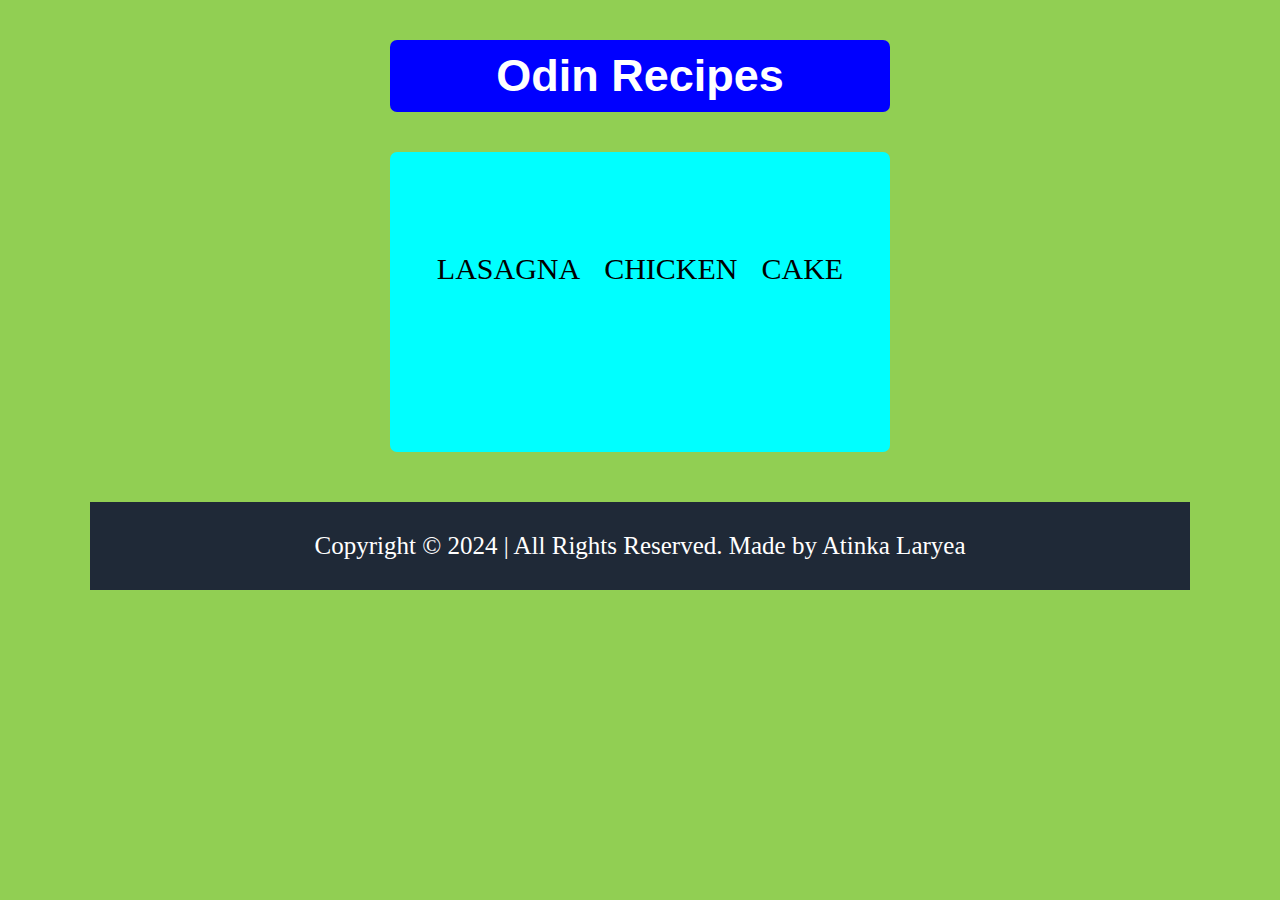
<file: index.html>
<!DOCTYPE html>
<html lang="en">
<head>
    <meta charset="UTF-8">
    <meta name="viewport" content="width=device-width, initial-scale=1.0">
    <title>ODIN RECIPES PROJECT</title>
    <link rel="stylesheet" href="style.css">
</head>
<body>
    <h1>Odin Recipes</h1>

    <ul>
        <li><a href="recipes/lasagna.html">LASAGNA</a></li>
        <li><a href="recipes/chicken.html">CHICKEN</a></li>
        <li><a href="recipes/cake.html">CAKE</a></li>
    </ul>

    <div class="footer">
        <div class="container">
            <div class="footer-p">
                <p>Copyright &copy; 2024 | All Rights Reserved. Made by Atinka Laryea</p>
            </div>

        </div>
    </div>
</body>
</html>
</file>
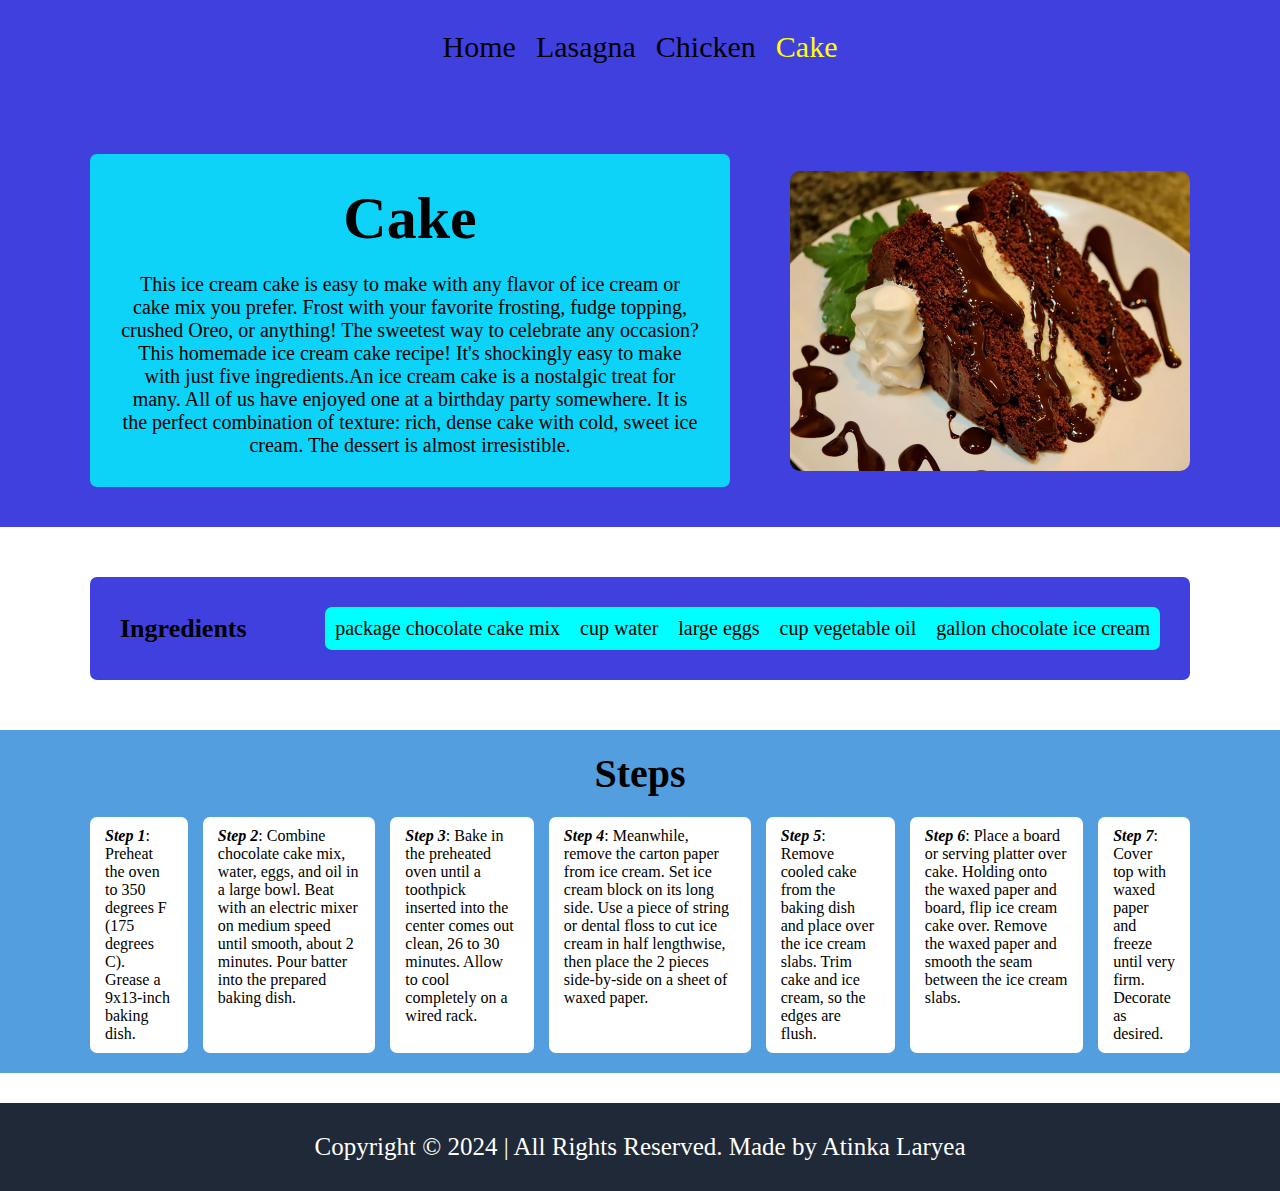
<file: recipes/cake.html>
<!DOCTYPE html>
<html lang="en">
<head>
    <meta charset="UTF-8">
    <meta name="viewport" content="width=device-width, initial-scale=1.0">
    <title>CAKE - ODIN RECIPES PROJECT</title>
    <link rel="stylesheet" href="recipe.css">
</head>
<body>

     <!-- Hero Section -->
<div class="navbar">
    <div class="container">
    <nav>
        <ul>
            <li><a href="../index.html">Home</a></li>
            <li><a href="./lasagna.html">Lasagna</a></li>
            <li><a href="./chicken.html">Chicken</a></li>
            <li><a href="./cake.html" class="active">Cake</a></li>
        </ul>
    </nav>
</div>
</div>

<div class="hero">
    <div class="container">
        <div class="hero-text">
    <h1>Cake</h1>
    <p>This ice cream cake is easy to make with any flavor of ice cream or cake mix you prefer. Frost with your favorite frosting, fudge topping, crushed Oreo, or anything! The sweetest way to celebrate any occasion? This homemade ice cream cake recipe! It's shockingly easy to make with just five ingredients.An ice cream cake is a nostalgic treat for many. All of us have enjoyed one at a birthday party somewhere. It is the perfect combination of texture: rich, dense cake with cold, sweet ice cream. The dessert is almost irresistible.</p>
</div>
    <img src="images/cake.webp" alt="An Image Of A Very Juicy And Nice Looking Cake." width="400">
</div>
</div>

<!-- Ingredient Section -->
<div class="ingredients">
    <div class="container">
    <h2>Ingredients</h2>

    <ul>
        <li>package chocolate cake mix</li>
        <li>cup water</li>
        <li>large eggs</li>
        <li>cup vegetable oil</li>
        <li>gallon chocolate ice cream</li>
    </ul>
</div>
</div>

<!-- Steps Section -->
<div class="steps">
    <div class="container">
    <h2>Steps</h2>
    <ol>
        <div class="card">
        <li><strong><em>Step 1</em></strong>: Preheat the oven to 350 degrees F (175 degrees C). Grease a 9x13-inch baking dish.</li>
        </div>
        <div class="card">
        <li><strong><em>Step 2</em></strong>: Combine chocolate cake mix, water, eggs, and oil in a large bowl. Beat with an electric mixer on medium speed until smooth, about 2 minutes. Pour batter into the prepared baking dish.</li>
        </div>
        <div class="card">
        <li><strong><em>Step 3</em></strong>: Bake in the preheated oven until a toothpick inserted into the center comes out clean, 26 to 30 minutes. Allow to cool completely on a wired rack.</li>
        </div>
        <div class="card">
        <li><strong><em>Step 4</em></strong>: Meanwhile, remove the carton paper from ice cream. Set ice cream block on its long side. Use a piece of string or dental floss to cut ice cream in half lengthwise, then place the 2 pieces side-by-side on a sheet of waxed paper.</li>
        </div>
        <div class="card">
        <li><strong><em>Step 5</em></strong>: Remove cooled cake from the baking dish and place over the ice cream slabs. Trim cake and ice cream, so the edges are flush.</li>
        </div>
        <div class="card">
        <li><strong><em>Step 6</em></strong>: Place a board or serving platter over cake. Holding onto the waxed paper and board, flip ice cream cake over. Remove the waxed paper and smooth the seam between the ice cream slabs.</li>
        </div>
        <div class="card">
        <li><strong><em>Step 7</em></strong>: Cover top with waxed paper and freeze until very firm. Decorate as desired.</li>
        </div>
    </ol>
</div>
</div>

<!-- Footer Section -->
<div class="footer">
    <div class="container">
        <div class="footer-p">
            <p>Copyright &copy; 2024 | All Rights Reserved. Made by Atinka Laryea</p>
        </div>

    </div>
</div>
</body>
</html>
</file>
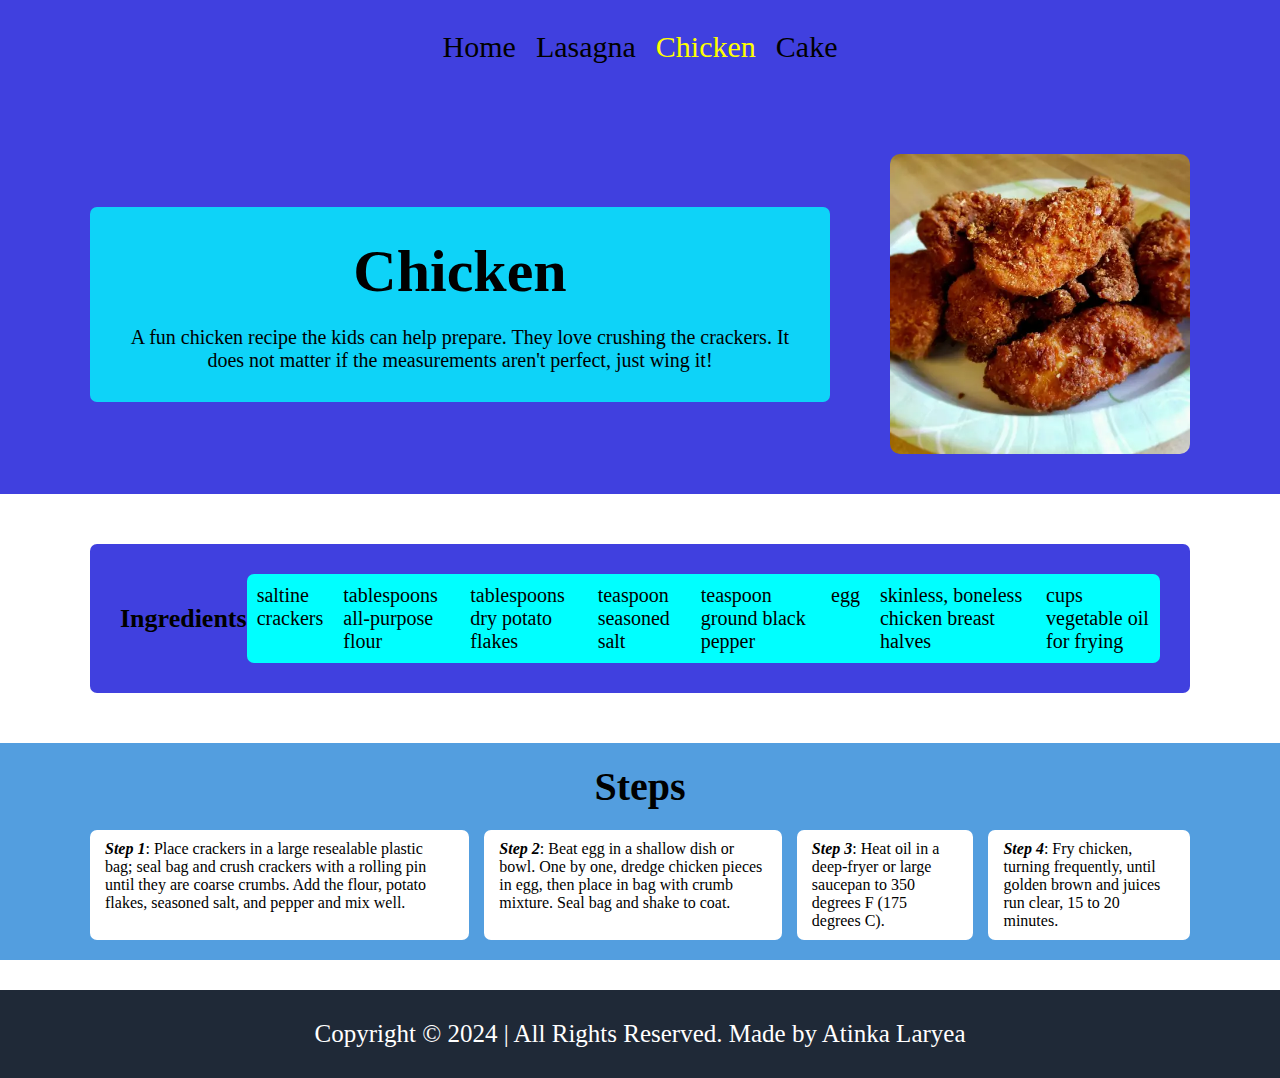
<file: recipes/chicken.html>
<!DOCTYPE html>
<html lang="en">
<head>
    <meta charset="UTF-8">
    <meta name="viewport" content="width=device-width, initial-scale=1.0">
    <title>CHICKEN - ODIN RECIPES PROJECT</title>
    <link rel="stylesheet" href="recipe.css">
</head>
<body>
    <!-- Hero Section -->
<div class="navbar">
    <div class="container">
    <nav>
        <ul>
            <li><a href="../index.html">Home</a></li>
            <li><a href="./lasagna.html">Lasagna</a></li>
            <li><a href="./chicken.html" class="active">Chicken</a></li>
            <li><a href="./cake.html">Cake</a></li>
        </ul>
    </nav>
</div>
</div>

<div class="hero">
    <div class="container">
        <div class="hero-text">
    <h1>Chicken</h1>
    <p>A fun chicken recipe the kids can help prepare. They love crushing the crackers. It does not matter if the measurements aren't perfect, just wing it!</p>
</div>
    <img src="images/chicken.webp" alt="An Image Of A Fried Chicken" width="400">
</div>
</div>

<!-- Ingredient Section -->
<div class="ingredients">
    <div class="container">
    <h2>Ingredients</h2>

    <ul>
        <li>saltine crackers</li>
        <li>tablespoons all-purpose flour</li>
        <li>tablespoons dry potato flakes</li>
        <li>teaspoon seasoned salt</li>
        <li>teaspoon ground black pepper</li>
        <li>egg</li>
        <li>skinless, boneless chicken breast halves</li>
        <li>cups vegetable oil for frying</li>
    </ul>
</div>
</div>

<!-- Steps Section -->
<div class="steps">
    <div class="container">
    <h2>Steps</h2>
    <ol>
        <div class="card">
        <li><strong><em>Step 1</em></strong>: Place crackers in a large resealable plastic bag; seal bag and crush crackers with a rolling pin until they are coarse crumbs. Add the flour, potato flakes, seasoned salt, and pepper and mix well.</li>
        </div>
        <div class="card">
        <li><strong><em>Step 2</em></strong>: Beat egg in a shallow dish or bowl. One by one, dredge chicken pieces in egg, then place in bag with crumb mixture. Seal bag and shake to coat.</li>
        </div>
        <div class="card">
        <li><strong><em>Step 3</em></strong>: Heat oil in a deep-fryer or large saucepan to 350 degrees F (175 degrees C).</li>
        </div>
        <div class="card">
        <li><strong><em>Step 4</em></strong>: Fry chicken, turning frequently, until golden brown and juices run clear, 15 to 20 minutes.</li>
    </div>
    </ol>
</div>
</div>

<!-- Footer Section -->
<div class="footer">
    <div class="container">
        <div class="footer-p">
            <p>Copyright &copy; 2024 | All Rights Reserved. Made by Atinka Laryea</p>
        </div>

    </div>
</div>
</body>
</html>
</file>
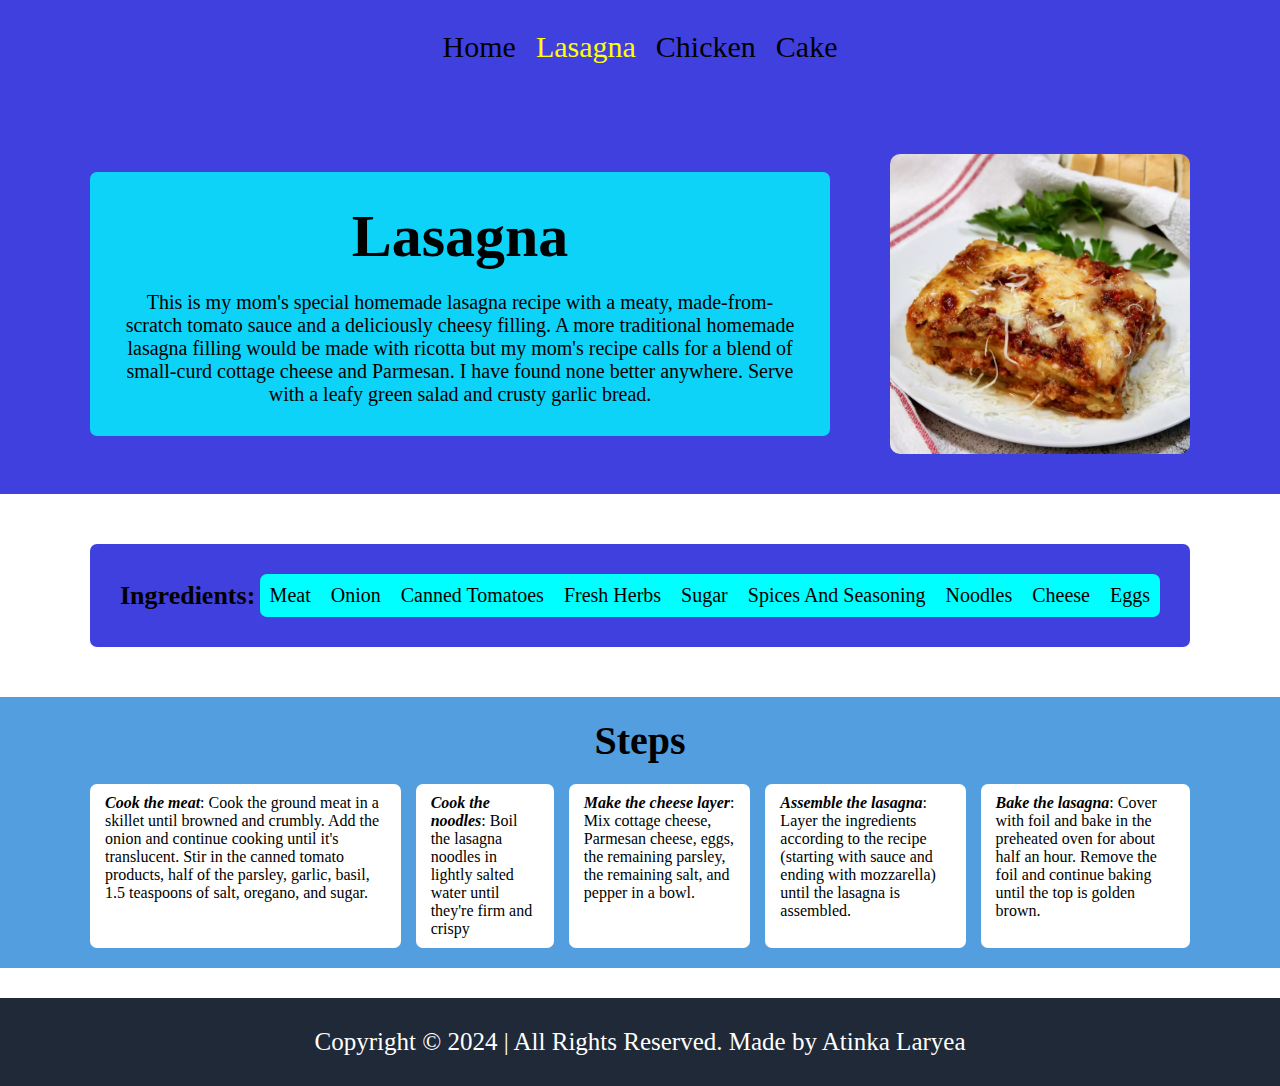
<file: recipes/lasagna.html>
<!DOCTYPE html>
<html lang="en">
<head>
    <meta charset="UTF-8">
    <meta name="viewport" content="width=device-width, initial-scale=1.0">
    <title>LASAGNA - ODIN RECIPES PROJECT</title>
    <link rel="stylesheet" href="recipe.css">
</head>
<body>
<!-- Hero Section -->
<div class="navbar">
    <div class="container">
    <nav>
        <ul>
            <li><a href="../index.html">Home</a></li>
            <li><a href="./lasagna.html" class="active">Lasagna</a></li>
            <li><a href="./chicken.html">Chicken</a></li>
            <li><a href="./cake.html">Cake</a></li>
        </ul>
    </nav>
</div>
</div>

    <div class="hero">
        <div class="container">
            <div class="hero-text">
            <h1>Lasagna</h1>
            <p>This is my mom's special homemade lasagna recipe with a meaty, made-from-scratch tomato sauce and a deliciously cheesy filling. A more traditional homemade lasagna filling would be made with ricotta but my mom's recipe calls for a blend of small-curd cottage cheese and Parmesan. I have found none better anywhere. Serve with a leafy green salad and crusty garlic bread.</p>
        </div>
        <img src="images/lasagna.webp" alt="An Image Of A Finished Lasagna Dish" width="400">
    </div>
</div>

<!-- Ingredient Section -->
    <div class="ingredients">
        <div class="container">
            <h2>Ingredients:</h2>
        
            <ul>
                <li>Meat</li>
                <li>Onion</li>
                <li>Canned Tomatoes</li>
                <li>Fresh Herbs</li>
                <li>Sugar</li>
                <li>Spices And Seasoning</li>
                <li>Noodles</li>
                <li>Cheese</li>
                <li>Eggs</li>
            </ul>
        </div>
    </div>

    <!-- Steps Section -->
    <div class="steps">
        <div class="container">

            <h2>Steps</h2>
        
            <ol>
                <div class="card">
                <li><strong><em>Cook the meat</em></strong>: Cook the ground meat in a skillet until browned and crumbly. Add the onion and continue cooking until it's translucent. Stir in the canned tomato products, half of the parsley, garlic, basil, 1.5 teaspoons of salt, oregano, and sugar.</li>
                </div>
                <div class="card">
                <li><strong><em>Cook the noodles</em></strong>: Boil the lasagna noodles in lightly salted water until they're firm and crispy</li>
                </div>
                <div class="card">
                <li><strong><em>Make the cheese layer</em></strong>: Mix cottage cheese, Parmesan cheese, eggs, the remaining parsley, the remaining salt, and pepper in a bowl.</li>
                </div>
                <div class="card">
                <li><strong><em>Assemble the lasagna</em></strong>: Layer the ingredients according to the recipe (starting with sauce and ending with mozzarella) until the lasagna is assembled.</li>
                </div>
                <div class="card">
                <li><strong><em>Bake the lasagna</em></strong>: Cover with foil and bake in the preheated oven for about half an hour. Remove the foil and continue baking until the top is golden brown.</li>
            </div>
            </ol>
        </div>
    </div>

    <div class="footer">
        <div class="container">
            <div class="footer-p">
                <p>Copyright &copy; 2024 | All Rights Reserved. Made by Atinka Laryea</p>
            </div>

        </div>
    </div>
</body>
</html>
</file>
<file: style.css>
*{
    margin: 0;
    padding: 0;
    box-sizing: border-box;
}
body{
    background-color: rgb(145, 207, 83);
}
h1{
    background-color: blue;
    text-align: center;
    font-size: 45px;
    font-weight: 600;
    font-family: Verdana, Geneva, Tahoma, sans-serif;
    width: 500px;
    margin: 40px auto;
    padding: 10px;
    border-radius: 7px;
    color: white;
}
ul{
    background-color: aqua;
    width: 500px;
    height: 300px;
    margin: 0 auto;
    padding: 20px;
    text-align: center;
    border-radius: 7px;
}
ul li{
    display: inline-block;
    padding: 10px;
    list-style: none;
}
ul li a{
    display: block;
    font-size: 30px;
    margin-top: 70px;
    text-decoration: none;
    color: black;
    transition: all 0.5s ease-in-out;
}
ul li a:hover{
    font-size: 35px;
}
.container{
    width: 1100px;
    margin: 0 auto;
}

.footer .container{
    background-color: #1F2937;
    display: flex;
    align-items: center;
    justify-content: center;
    margin-top: 50px;
    padding: 30px;
}
.footer-p{
    color: white;
    font-size: 25px
}
</file>
<file: recipes/recipe.css>
*{
    margin: 0;
    padding: 0;
    box-sizing: border-box;
}
.container{
    width: 1100px;
    margin: 0 auto;
}
/* Navbar */
.navbar{
    background-color: rgba(59, 59, 222, 0.976);
}
.navbar .container{
    display: flex;
    align-items: center;
    justify-content: center;
    padding-top: 30px;
}
.container nav ul{
    display: flex;
    gap: 20px;
}
.navbar .container nav ul li{
    list-style: none;
}
.container nav ul li a{
    font-size: 30px;
    text-decoration: none;
    color: black;
    transition: all 0.5s ease-in-out;
}
.container nav ul li a:hover{
    background-color: #ff004f;
    padding: 15px;
    border-radius: 7px;
}
.container nav ul li a.active{
    color: yellow;
}
/* Hero Section */
.hero{
    background-color: rgba(59, 59, 222, 0.976);
    padding: 40px 40px;
}
.hero .container{
    display: flex;
    align-items: center;
    justify-content: space-between;
    margin-top: 50px;
    gap: 60px;
}
.hero .hero-text{
    background-color: rgba(0, 255, 255, 0.774);
    padding: 30px;
    border-radius: 7px;
}
.hero .container .hero-text h1{
    font-size: 60px;
    margin-bottom: 20px;
    text-align: center;
}
.hero-text p{
    font-size: 20px;
    text-align: center;
}
.hero .container img{
    width: 500px;
    height: 300px;
    border-radius: 10px;
}
/* Ingredient Section */
.ingredients{
    margin-top: 50px;
}
.ingredients .container{
    background-color: rgba(59, 59, 222, 0.976);
    padding: 30px;
    border-radius: 7px;
    display: flex;
    align-items: center;
    justify-content: space-between;
    margin-bottom: 50px;
}
.ingredients .container h2{
    font-size: 26px;
}
.ingredients .container ul{
    display: flex;
    gap: 20px;
    background-color: aqua;
    padding: 10px;
    border-radius: 7px;
}
.ingredients .container ul li{
    list-style: none;
    font-size: 20px;
}
/* Steps Section */
.steps{
    background-color: #539edf;
    padding: 20px;
}
.steps .container h2{
    text-align: center;
    font-size: 40px;
    margin-bottom: 20px;
}
.steps .container ol{
    display: flex;
    gap: 15px;
    list-style: none;
    
}
.steps .container .card{
    background-color: white;
    padding: 10px 15px;
    border-radius: 7px;
}
/* Footer Section */
.footer{
    background-color: #1F2937;
}
.footer .container{
    display: flex;
    align-items: center;
    justify-content: center;
    margin-top: 30px;
    padding: 30px;
}
.footer-p{
    color: white;
    font-size: 25px
}
</file>
